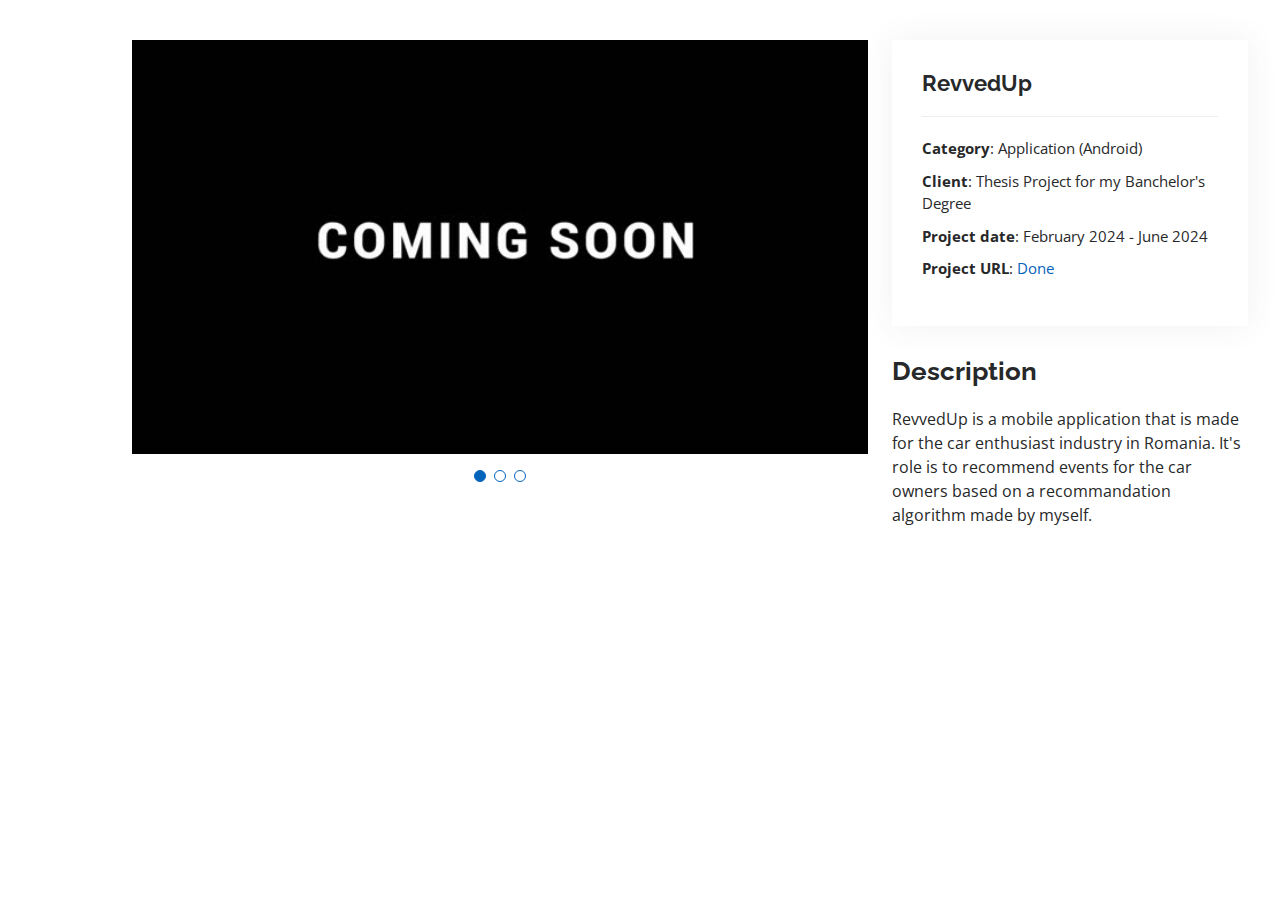
<file: revvedup-details.html>
<!DOCTYPE html>
<html lang="en">

<head>
  <meta charset="utf-8">
  <meta content="width=device-width, initial-scale=1.0" name="viewport">

  <title>Portfolio Details</title>
  <meta content="" name="description">
  <meta content="" name="keywords">

  <!-- Favicons -->
  <link href="assets/img/favicon.png" rel="icon">

  <!-- Google Fonts -->
  <link
    href="https://fonts.googleapis.com/css?family=Open+Sans:300,300i,400,400i,600,600i,700,700i|Raleway:300,300i,400,400i,500,500i,600,600i,700,700i|Poppins:300,300i,400,400i,500,500i,600,600i,700,700i"
    rel="stylesheet">

  <!-- Vendor CSS Files -->
  <link href="assets/vendor/aos/aos.css" rel="stylesheet">
  <link href="assets/vendor/bootstrap/css/bootstrap.min.css" rel="stylesheet">
  <link href="assets/vendor/bootstrap-icons/bootstrap-icons.css" rel="stylesheet">
  <link href="assets/vendor/boxicons/css/boxicons.min.css" rel="stylesheet">
  <link href="assets/vendor/glightbox/css/glightbox.min.css" rel="stylesheet">
  <link href="assets/vendor/swiper/swiper-bundle.min.css" rel="stylesheet">

  <!-- Template Main CSS File -->
  <link href="assets/css/style.css" rel="stylesheet">

</head>

<body>

  <main id="main">

    <!-- ======= Portfolio Details Section ======= -->
    <section id="portfolio-details" class="portfolio-details">
      <div class="container">

        <div class="row gy-4">

          <div class="col-lg-8">
            <div class="portfolio-details-slider swiper">
              <div class="swiper-wrapper align-items-center">

                <div class="swiper-slide">
                  <img src="assets/img/portfolio/comingsoon.jpg" alt="">
                </div>

                <div class="swiper-slide">
                  <img src="assets/img/portfolio/comingsoon.jpg" alt="">
                </div>

                <div class="swiper-slide">
                  <img src="assets/img/portfolio/comingsoon.jpg" alt="">
                </div>

              </div>
              <div class="swiper-pagination"></div>
            </div>
          </div>

          <div class="col-lg-4">
            <div class="portfolio-info">
              <h3>RevvedUp</h3>
              <ul>
                <li><strong>Category</strong>: Application (Android)</li>
                <li><strong>Client</strong>: Thesis Project for my Banchelor's Degree</li>
                <li><strong>Project date</strong>: February 2024 - June 2024</li>
                <li><strong>Project URL</strong>: <a href="https://github.com/vladgabrielneculai/RevvedUp">Done</a></li>
              </ul>
            </div>
            <div class="portfolio-description">
              <h2>Description</h2>
              <p>
                RevvedUp is a mobile application that is made for the car enthusiast industry in Romania. It's role is
                to recommend events for the car owners based on a recommandation algorithm made by myself.
              </p>
            </div>
          </div>

        </div>

      </div>
    </section><!-- End Portfolio Details Section -->

  </main><!-- End #main -->

  <div id="preloader"></div>
  <a href="#" class="back-to-top d-flex align-items-center justify-content-center"><i
      class="bi bi-arrow-up-short"></i></a>

  <!-- Vendor JS Files -->
  <script src="assets/vendor/purecounter/purecounter_vanilla.js"></script>
  <script src="assets/vendor/aos/aos.js"></script>
  <script src="assets/vendor/bootstrap/js/bootstrap.bundle.min.js"></script>
  <script src="assets/vendor/glightbox/js/glightbox.min.js"></script>
  <script src="assets/vendor/isotope-layout/isotope.pkgd.min.js"></script>
  <script src="assets/vendor/swiper/swiper-bundle.min.js"></script>
  <script src="assets/vendor/typed.js/typed.umd.js"></script>
  <script src="assets/vendor/waypoints/noframework.waypoints.js"></script>
  <script src="assets/vendor/php-email-form/validate.js"></script>

  <!-- Template Main JS File -->
  <script src="assets/js/main.js"></script>

</body>

</html>
</file>
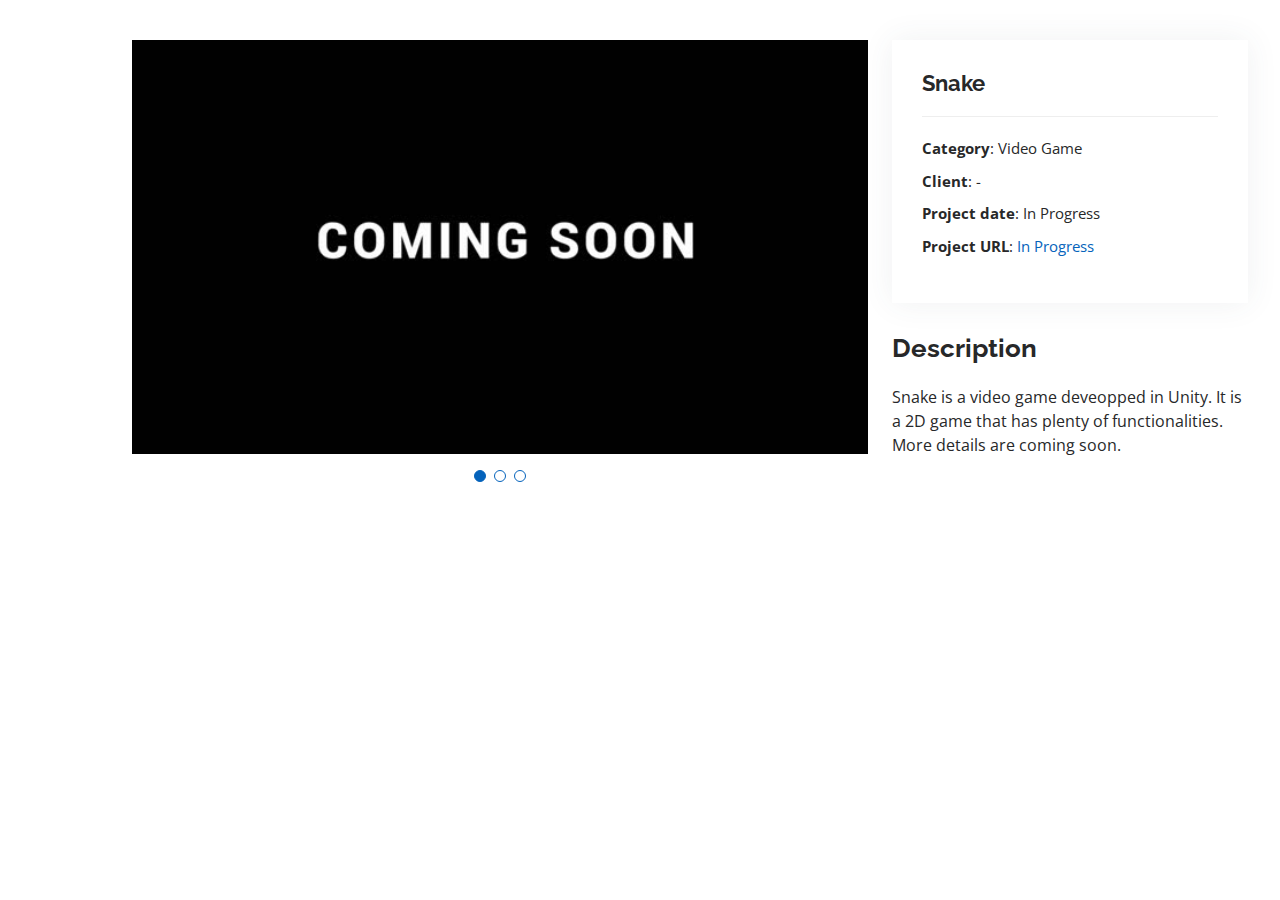
<file: snake-details.html>
<!DOCTYPE html>
<html lang="en">

<head>
  <meta charset="utf-8">
  <meta content="width=device-width, initial-scale=1.0" name="viewport">

  <title>Portfolio Details</title>
  <meta content="" name="description">
  <meta content="" name="keywords">

  <!-- Favicons -->
  <link href="assets/img/favicon.png" rel="icon">

  <!-- Google Fonts -->
  <link href="https://fonts.googleapis.com/css?family=Open+Sans:300,300i,400,400i,600,600i,700,700i|Raleway:300,300i,400,400i,500,500i,600,600i,700,700i|Poppins:300,300i,400,400i,500,500i,600,600i,700,700i" rel="stylesheet">

  <!-- Vendor CSS Files -->
  <link href="assets/vendor/aos/aos.css" rel="stylesheet">
  <link href="assets/vendor/bootstrap/css/bootstrap.min.css" rel="stylesheet">
  <link href="assets/vendor/bootstrap-icons/bootstrap-icons.css" rel="stylesheet">
  <link href="assets/vendor/boxicons/css/boxicons.min.css" rel="stylesheet">
  <link href="assets/vendor/glightbox/css/glightbox.min.css" rel="stylesheet">
  <link href="assets/vendor/swiper/swiper-bundle.min.css" rel="stylesheet">

  <!-- Template Main CSS File -->
  <link href="assets/css/style.css" rel="stylesheet">

</head>

<body>

  <main id="main">

    <!-- ======= Portfolio Details Section ======= -->
    <section id="portfolio-details" class="portfolio-details">
      <div class="container">

        <div class="row gy-4">

          <div class="col-lg-8">
            <div class="portfolio-details-slider swiper">
              <div class="swiper-wrapper align-items-center">

                <div class="swiper-slide">
                  <img src="assets/img/portfolio/comingsoon.jpg" alt="">
                </div>

                <div class="swiper-slide">
                  <img src="assets/img/portfolio/comingsoon.jpg" alt="">
                </div>

                <div class="swiper-slide">
                  <img src="assets/img/portfolio/comingsoon.jpg" alt="">
                </div>

              </div>
              <div class="swiper-pagination"></div>
            </div>
          </div>

          <div class="col-lg-4">
            <div class="portfolio-info">
              <h3>Snake</h3>
              <ul>
                <li><strong>Category</strong>: Video Game</li>
                <li><strong>Client</strong>: - </li>
                <li><strong>Project date</strong>: In Progress</li>
                <li><strong>Project URL</strong>: <a href="#">In Progress</a></li>
              </ul>
            </div>
            <div class="portfolio-description">
              <h2>Description</h2>
              <p>
                Snake is a video game deveopped in Unity. It is a 2D game that has plenty of functionalities.
                More details are coming soon.</p>
            </div>
          </div>

        </div>

      </div>
    </section><!-- End Portfolio Details Section -->

  </main><!-- End #main -->

  <div id="preloader"></div>
  <a href="#" class="back-to-top d-flex align-items-center justify-content-center"><i class="bi bi-arrow-up-short"></i></a>

  <!-- Vendor JS Files -->
  <script src="assets/vendor/purecounter/purecounter_vanilla.js"></script>
  <script src="assets/vendor/aos/aos.js"></script>
  <script src="assets/vendor/bootstrap/js/bootstrap.bundle.min.js"></script>
  <script src="assets/vendor/glightbox/js/glightbox.min.js"></script>
  <script src="assets/vendor/isotope-layout/isotope.pkgd.min.js"></script>
  <script src="assets/vendor/swiper/swiper-bundle.min.js"></script>
  <script src="assets/vendor/typed.js/typed.umd.js"></script>
  <script src="assets/vendor/waypoints/noframework.waypoints.js"></script>
  <script src="assets/vendor/php-email-form/validate.js"></script>

  <!-- Template Main JS File -->
  <script src="assets/js/main.js"></script>

</body>

</html>
</file>
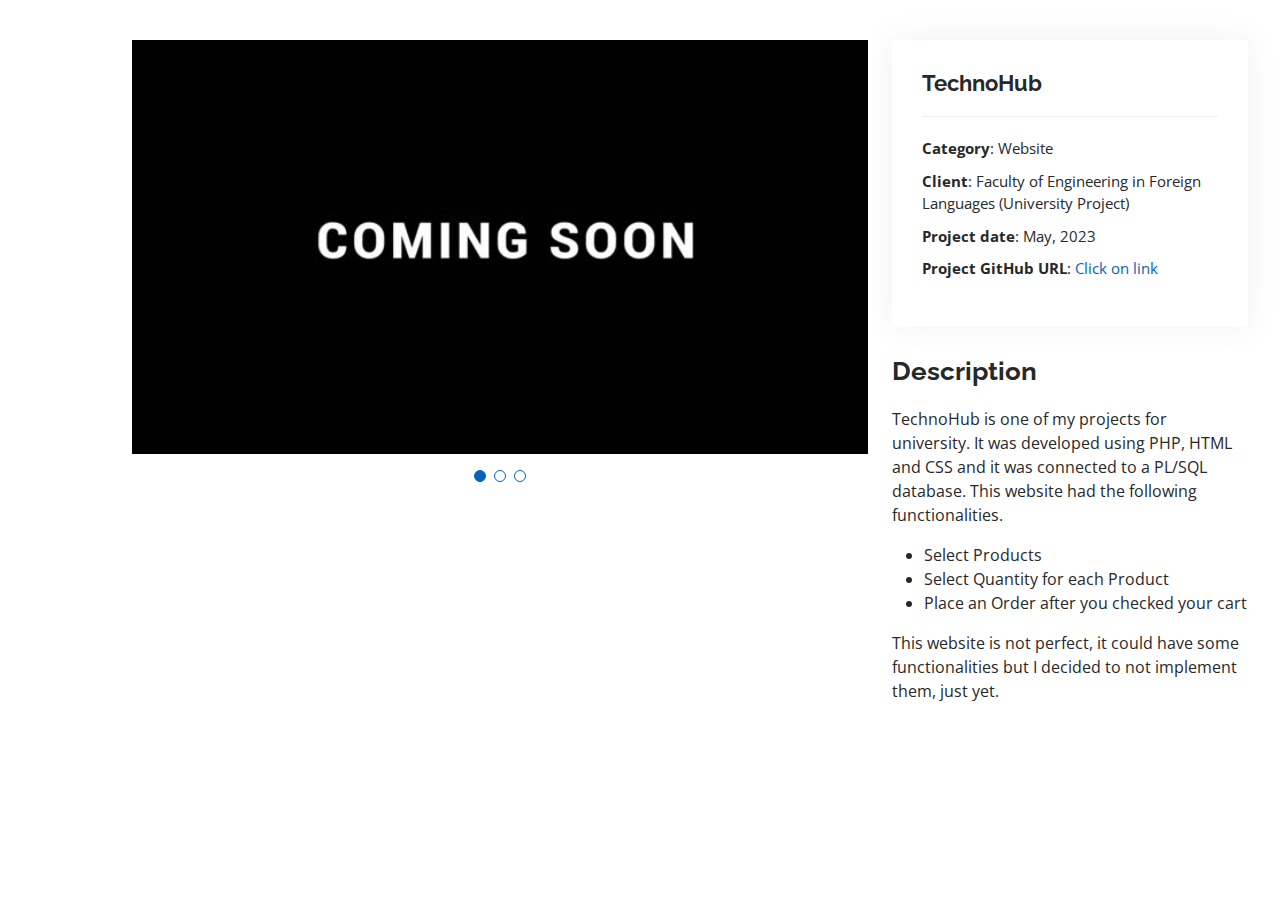
<file: technohub-details.html>
<!DOCTYPE html>
<html lang="en">

<head>
  <meta charset="utf-8">
  <meta content="width=device-width, initial-scale=1.0" name="viewport">

  <title>Portfolio Details</title>
  <meta content="" name="description">
  <meta content="" name="keywords">

  <!-- Favicons -->
  <link href="assets/img/favicon.png" rel="icon">

  <!-- Google Fonts -->
  <link href="https://fonts.googleapis.com/css?family=Open+Sans:300,300i,400,400i,600,600i,700,700i|Raleway:300,300i,400,400i,500,500i,600,600i,700,700i|Poppins:300,300i,400,400i,500,500i,600,600i,700,700i" rel="stylesheet">

  <!-- Vendor CSS Files -->
  <link href="assets/vendor/aos/aos.css" rel="stylesheet">
  <link href="assets/vendor/bootstrap/css/bootstrap.min.css" rel="stylesheet">
  <link href="assets/vendor/bootstrap-icons/bootstrap-icons.css" rel="stylesheet">
  <link href="assets/vendor/boxicons/css/boxicons.min.css" rel="stylesheet">
  <link href="assets/vendor/glightbox/css/glightbox.min.css" rel="stylesheet">
  <link href="assets/vendor/swiper/swiper-bundle.min.css" rel="stylesheet">

  <!-- Template Main CSS File -->
  <link href="assets/css/style.css" rel="stylesheet">

</head>

<body>

  <main id="main">

    <!-- ======= Portfolio Details Section ======= -->
    <section id="portfolio-details" class="portfolio-details">
      <div class="container">

        <div class="row gy-4">

          <div class="col-lg-8">
            <div class="portfolio-details-slider swiper">
              <div class="swiper-wrapper align-items-center">

                <div class="swiper-slide">
                  <img src="assets/img/portfolio/comingsoon.jpg" alt="">
                </div>

                <div class="swiper-slide">
                  <img src="assets/img/portfolio/comingsoon.jpg" alt="">
                </div>

                <div class="swiper-slide">
                  <img src="assets/img/portfolio/comingsoon.jpg" alt="">
                </div>

              </div>
              <div class="swiper-pagination"></div>
            </div>
          </div>

          <div class="col-lg-4">
            <div class="portfolio-info">
              <h3>TechnoHub</h3>
              <ul>
                <li><strong>Category</strong>: Website</li>
                <li><strong>Client</strong>: Faculty of Engineering in Foreign Languages (University Project)</li>
                <li><strong>Project date</strong>: May, 2023</li>
                <li><strong>Project GitHub URL</strong>: <a href="https://github.com/vladgabrielneculai/technohub.github.io.git">Click on link</a></li>
              </ul>
            </div>
            <div class="portfolio-description">
              <h2>Description</h2>
              <p>
               TechnoHub is one of my projects for university. It was developed using PHP, HTML and CSS and it was connected to a PL/SQL database. This website had the following functionalities.
               <ul>
                <li>Select Products</li>
                <li>Select Quantity for each Product</li>
                <li>Place an Order after you checked your cart</li>
               </ul>
               This website is not perfect, it could have some functionalities but I decided to not implement them, just yet.
              </p>
            </div>
          </div>

        </div>

      </div>
    </section><!-- End Portfolio Details Section -->

  </main><!-- End #main -->

  <div id="preloader"></div>
  <a href="#" class="back-to-top d-flex align-items-center justify-content-center"><i class="bi bi-arrow-up-short"></i></a>

  <!-- Vendor JS Files -->
  <script src="assets/vendor/purecounter/purecounter_vanilla.js"></script>
  <script src="assets/vendor/aos/aos.js"></script>
  <script src="assets/vendor/bootstrap/js/bootstrap.bundle.min.js"></script>
  <script src="assets/vendor/glightbox/js/glightbox.min.js"></script>
  <script src="assets/vendor/isotope-layout/isotope.pkgd.min.js"></script>
  <script src="assets/vendor/swiper/swiper-bundle.min.js"></script>
  <script src="assets/vendor/typed.js/typed.umd.js"></script>
  <script src="assets/vendor/waypoints/noframework.waypoints.js"></script>
  <script src="assets/vendor/php-email-form/validate.js"></script>

  <!-- Template Main JS File -->
  <script src="assets/js/main.js"></script>

</body>

</html>
</file>
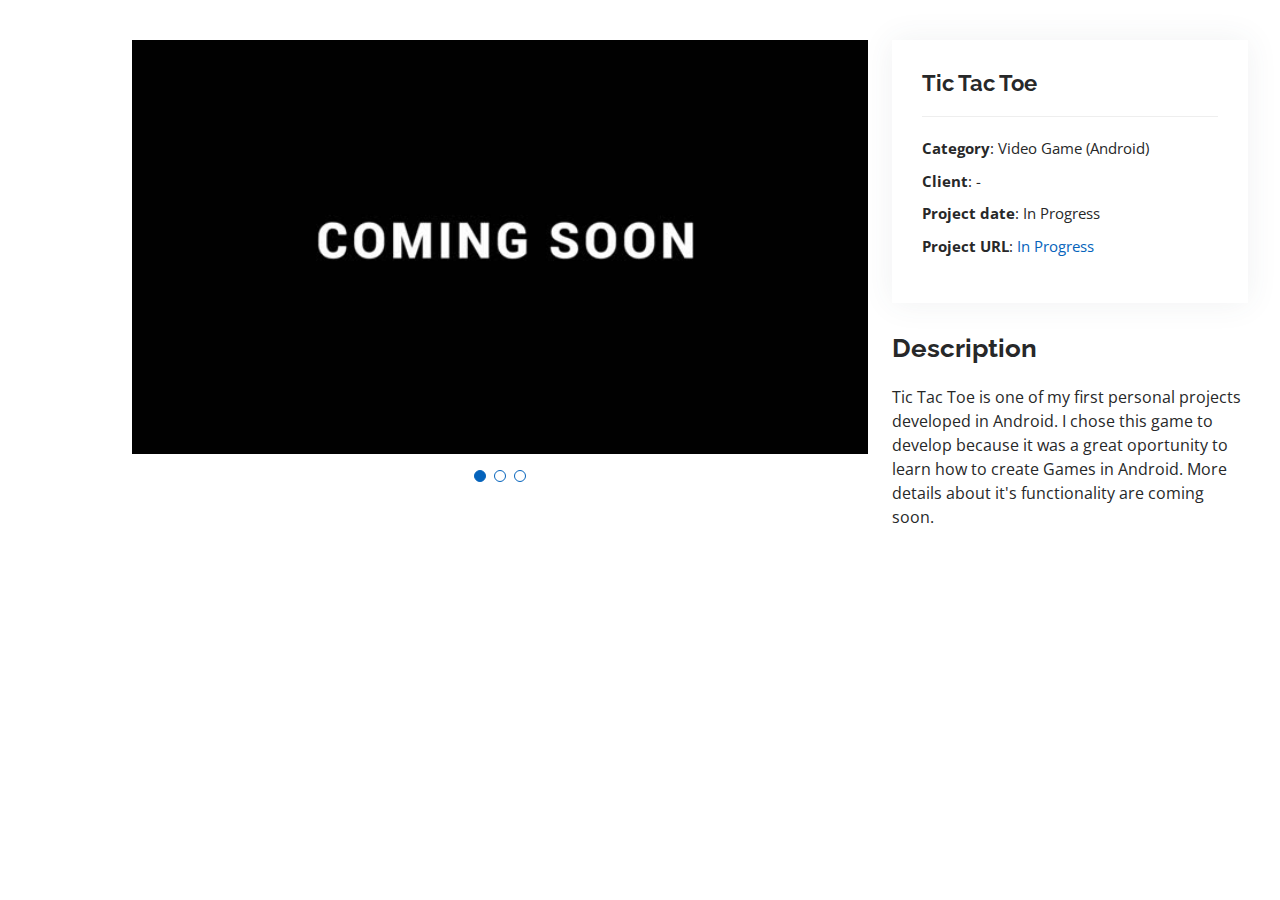
<file: tictactoe-details.html>
<!DOCTYPE html>
<html lang="en">

<head>
  <meta charset="utf-8">
  <meta content="width=device-width, initial-scale=1.0" name="viewport">

  <title>Portfolio Details</title>
  <meta content="" name="description">
  <meta content="" name="keywords">

  <!-- Favicons -->
  <link href="assets/img/favicon.png" rel="icon">

  <!-- Google Fonts -->
  <link href="https://fonts.googleapis.com/css?family=Open+Sans:300,300i,400,400i,600,600i,700,700i|Raleway:300,300i,400,400i,500,500i,600,600i,700,700i|Poppins:300,300i,400,400i,500,500i,600,600i,700,700i" rel="stylesheet">

  <!-- Vendor CSS Files -->
  <link href="assets/vendor/aos/aos.css" rel="stylesheet">
  <link href="assets/vendor/bootstrap/css/bootstrap.min.css" rel="stylesheet">
  <link href="assets/vendor/bootstrap-icons/bootstrap-icons.css" rel="stylesheet">
  <link href="assets/vendor/boxicons/css/boxicons.min.css" rel="stylesheet">
  <link href="assets/vendor/glightbox/css/glightbox.min.css" rel="stylesheet">
  <link href="assets/vendor/swiper/swiper-bundle.min.css" rel="stylesheet">

  <!-- Template Main CSS File -->
  <link href="assets/css/style.css" rel="stylesheet">

</head>

<body>

  <main id="main">

    <!-- ======= Portfolio Details Section ======= -->
    <section id="portfolio-details" class="portfolio-details">
      <div class="container">

        <div class="row gy-4">

          <div class="col-lg-8">
            <div class="portfolio-details-slider swiper">
              <div class="swiper-wrapper align-items-center">

                <div class="swiper-slide">
                  <img src="assets/img/portfolio/comingsoon.jpg" alt="">
                </div>

                <div class="swiper-slide">
                  <img src="assets/img/portfolio/comingsoon.jpg" alt="">
                </div>

                <div class="swiper-slide">
                  <img src="assets/img/portfolio/comingsoon.jpg" alt="">
                </div>

              </div>
              <div class="swiper-pagination"></div>
            </div>
          </div>

          <div class="col-lg-4">
            <div class="portfolio-info">
              <h3>Tic Tac Toe</h3>
              <ul>
                <li><strong>Category</strong>: Video Game (Android)</li>
                <li><strong>Client</strong>: -</li>
                <li><strong>Project date</strong>: In Progress</li>
                <li><strong>Project URL</strong>: <a href="#">In Progress</a></li>
              </ul>
            </div>
            <div class="portfolio-description">
              <h2>Description</h2>
              <p>
                Tic Tac Toe is one of my first personal projects developed in Android. I chose this game to develop because it was a great oportunity to learn how to create Games in Android.
              More details about it's functionality are coming soon.
              </p>
            </div>
          </div>

        </div>

      </div>
    </section><!-- End Portfolio Details Section -->

  </main><!-- End #main -->

  <div id="preloader"></div>
  <a href="#" class="back-to-top d-flex align-items-center justify-content-center"><i class="bi bi-arrow-up-short"></i></a>

  <!-- Vendor JS Files -->
  <script src="assets/vendor/purecounter/purecounter_vanilla.js"></script>
  <script src="assets/vendor/aos/aos.js"></script>
  <script src="assets/vendor/bootstrap/js/bootstrap.bundle.min.js"></script>
  <script src="assets/vendor/glightbox/js/glightbox.min.js"></script>
  <script src="assets/vendor/isotope-layout/isotope.pkgd.min.js"></script>
  <script src="assets/vendor/swiper/swiper-bundle.min.js"></script>
  <script src="assets/vendor/typed.js/typed.umd.js"></script>
  <script src="assets/vendor/waypoints/noframework.waypoints.js"></script>
  <script src="assets/vendor/php-email-form/validate.js"></script>

  <!-- Template Main JS File -->
  <script src="assets/js/main.js"></script>

</body>

</html>
</file>
<file: assets/css/style.css>
/**
* Template Name: MyResume
* Updated: Jun 13 2023 with Bootstrap v5.3.0
* Template URL: https://bootstrapmade.com/free-html-bootstrap-template-my-resume/
* Author: BootstrapMade.com
* License: https://bootstrapmade.com/license/
*/

/*--------------------------------------------------------------
# General
--------------------------------------------------------------*/
body {
  font-family: "Open Sans", sans-serif;
  color: #272829;
}

a {
  color: #0563bb;
  text-decoration: none;
}

a:hover {
  color: #067ded;
  text-decoration: none;
}

h1,
h2,
h3,
h4,
h5,
h6 {
  font-family: "Raleway", sans-serif;
}

/*--------------------------------------------------------------
# Back to top button
--------------------------------------------------------------*/
.back-to-top {
  position: fixed;
  visibility: hidden;
  opacity: 0;
  right: 15px;
  bottom: 15px;
  z-index: 996;
  background: #0563bb;
  width: 40px;
  height: 40px;
  border-radius: 50px;
  transition: all 0.4s;
}

.back-to-top i {
  font-size: 28px;
  color: #fff;
  line-height: 0;
}

.back-to-top:hover {
  background: #0678e3;
  color: #fff;
}

.back-to-top.active {
  visibility: visible;
  opacity: 1;
}

/*--------------------------------------------------------------
# Preloader
--------------------------------------------------------------*/
#preloader {
  position: fixed;
  top: 0;
  left: 0;
  right: 0;
  bottom: 0;
  z-index: 9999;
  overflow: hidden;
  background: #fff;
}

#preloader:before {
  content: "";
  position: fixed;
  top: calc(50% - 30px);
  left: calc(50% - 30px);
  border: 6px solid #0563bb;
  border-top-color: #fff;
  border-bottom-color: #fff;
  border-radius: 50%;
  width: 60px;
  height: 60px;
  animation: animate-preloader 1s linear infinite;
}

@keyframes animate-preloader {
  0% {
    transform: rotate(0deg);
  }

  100% {
    transform: rotate(360deg);
  }
}

/*--------------------------------------------------------------
# Disable aos animation delay on mobile devices
--------------------------------------------------------------*/
@media screen and (max-width: 768px) {
  [data-aos-delay] {
    transition-delay: 0 !important;
  }
}

/*--------------------------------------------------------------
# Header
--------------------------------------------------------------*/
#header {
  position: fixed;
  top: 0;
  left: 0;
  bottom: 0;
  z-index: 9997;
  transition: all 0.5s;
  padding: 15px;
  overflow-y: auto;
}

@media (max-width: 991px) {
  #header {
    width: 300px;
    background: #fff;
    border-right: 1px solid #e6e9ec;
    left: -300px;
  }
}

@media (min-width: 991px) {
  #main {
    margin-left: 100px;
  }
}

/*--------------------------------------------------------------
# Navigation Menu
--------------------------------------------------------------*/
/**
* Desktop Navigation 
*/
.nav-menu {
  padding: 0;
  display: block;
}

.nav-menu * {
  margin: 0;
  padding: 0;
  list-style: none;
}

.nav-menu>ul>li {
  position: relative;
  white-space: nowrap;
}

.nav-menu a,
.nav-menu a:focus {
  display: flex;
  align-items: center;
  color: #45505b;
  padding: 10px 18px;
  margin-bottom: 8px;
  transition: 0.3s;
  font-size: 15px;
  border-radius: 50px;
  background: #f2f3f5;
  height: 56px;
  width: 100%;
  overflow: hidden;
  transition: 0.3s;
}

.nav-menu a i,
.nav-menu a:focus i {
  font-size: 20px;
}

.nav-menu a span,
.nav-menu a:focus span {
  padding: 0 5px 0 7px;
  color: #45505b;
}

@media (min-width: 992px) {

  .nav-menu a,
  .nav-menu a:focus {
    width: 56px;
  }

  .nav-menu a span,
  .nav-menu a:focus span {
    display: none;
    color: #fff;
  }
}

.nav-menu a:hover,
.nav-menu .active,
.nav-menu .active:focus,
.nav-menu li:hover>a {
  color: #fff;
  background: #0563bb;
}

.nav-menu a:hover span,
.nav-menu .active span,
.nav-menu .active:focus span,
.nav-menu li:hover>a span {
  color: #fff;
}

.nav-menu a:hover,
.nav-menu li:hover>a {
  width: 100%;
  color: #fff;
}

.nav-menu a:hover span,
.nav-menu li:hover>a span {
  display: block;
}

/**
* Mobile Navigation 
*/
.mobile-nav-toggle {
  position: fixed;
  right: 10px;
  top: 10px;
  z-index: 9998;
  border: 0;
  background: none;
  font-size: 28px;
  transition: all 0.4s;
  outline: none !important;
  line-height: 0;
  cursor: pointer;
  border-radius: 50px;
  padding: 5px;
}

.mobile-nav-toggle i {
  color: #45505b;
}

.mobile-nav-active {
  overflow: hidden;
}

.mobile-nav-active #header {
  left: 0;
}

.mobile-nav-active .mobile-nav-toggle {
  color: #fff;
  background-color: #0563bb;
}

/*--------------------------------------------------------------
# Hero Section
--------------------------------------------------------------*/
#hero {
  width: 100%;
  height: 100vh;
  background: url("../img/hero-bg.jpg") top right no-repeat;
  background-size: cover;
  position: relative;
}

@media (min-width: 992px) {
  #hero {
    padding-left: 160px;
  }
}

#hero:before {
  content: "";
  background: rgba(255, 255, 255, 0.8);
  position: absolute;
  bottom: 0;
  top: 0;
  left: 0;
  right: 0;
}

#hero h1 {
  margin: 0;
  font-size: 64px;
  font-weight: 700;
  line-height: 56px;
  color: #45505b;
}

#hero p {
  color: #45505b;
  margin: 15px 0 0 0;
  font-size: 26px;
  font-family: "Poppins", sans-serif;
}

#hero p span {
  color: #0563bb;
  letter-spacing: 1px;
}

#hero .social-links {
  margin-top: 30px;
}

#hero .social-links a {
  font-size: 24px;
  display: inline-block;
  color: #45505b;
  line-height: 1;
  margin-right: 20px;
  transition: 0.3s;
}

#hero .social-links a:hover {
  color: #0563bb;
}

@media (max-width: 992px) {
  #hero {
    text-align: center;
  }

  #hero h1 {
    font-size: 32px;
    line-height: 36px;
  }

  #hero p {
    margin-top: 10px;
    font-size: 20px;
    line-height: 24px;
  }
}

/*--------------------------------------------------------------
# Sections General
--------------------------------------------------------------*/
section {
  padding: 60px 0;
  overflow: hidden;
}

.section-title {
  text-align: center;
  padding-bottom: 30px;
}

.section-title h2 {
  font-size: 32px;
  font-weight: bold;
  text-transform: uppercase;
  margin-bottom: 20px;
  padding-bottom: 20px;
  position: relative;
  color: #45505b;
}

.section-title h2::before {
  content: "";
  position: absolute;
  display: block;
  width: 120px;
  height: 1px;
  background: #ddd;
  bottom: 1px;
  left: calc(50% - 60px);
}

.section-title h2::after {
  content: "";
  position: absolute;
  display: block;
  width: 40px;
  height: 3px;
  background: #0563bb;
  bottom: 0;
  left: calc(50% - 20px);
}

.section-title p {
  margin-bottom: 0;
}

/*--------------------------------------------------------------
# About
--------------------------------------------------------------*/
.about .content h3 {
  font-weight: 700;
  font-size: 26px;
  color: #728394;
}

.about .content ul {
  list-style: none;
  padding: 0;
}

.about .content ul li {
  margin-bottom: 20px;
  display: flex;
  align-items: center;
}

.about .content ul strong {
  margin-right: 10px;
}

.about .content ul i {
  font-size: 16px;
  margin-right: 5px;
  color: #0563bb;
  line-height: 0;
}

.about .content p:last-child {
  margin-bottom: 0;
}

/*--------------------------------------------------------------
# Akills
--------------------------------------------------------------*/
.skills .progress {
  height: 60px;
  display: block;
  background: none;
  border-radius: 0;
}

.skills .progress .skill {
  padding: 10px 0;
  margin: 0;
  text-transform: uppercase;
  display: block;
  font-weight: 600;
  font-family: "Poppins", sans-serif;
  color: #45505b;
}

.skills .progress .skill .val {
  float: right;
  font-style: normal;
}

.skills .progress-bar-wrap {
  background: #f2f3f5;
}

.skills .progress-bar {
  width: 1px;
  height: 10px;
  transition: 0.9s;
  background-color: #0563bb;
}

/*--------------------------------------------------------------
# Resume
--------------------------------------------------------------*/
.resume .resume-title {
  font-size: 26px;
  font-weight: 700;
  margin-top: 20px;
  margin-bottom: 20px;
  color: #45505b;
}

.resume .resume-item {
  padding: 0 0 20px 20px;
  margin-top: -2px;
  border-left: 2px solid #0563bb;
  position: relative;
}

.resume .resume-item h4 {
  line-height: 18px;
  font-size: 18px;
  font-weight: 600;
  text-transform: uppercase;
  font-family: "Poppins", sans-serif;
  color: #0563bb;
  margin-bottom: 10px;
}

.resume .resume-item h5 {
  font-size: 16px;
  background: #f7f8f9;
  padding: 5px 15px;
  display: inline-block;
  font-weight: 600;
  margin-bottom: 10px;
}

.resume .resume-item ul {
  padding-left: 20px;
}

.resume .resume-item ul li {
  padding-bottom: 10px;
}

.resume .resume-item:last-child {
  padding-bottom: 0;
}

.resume .resume-item::before {
  content: "";
  position: absolute;
  width: 16px;
  height: 16px;
  border-radius: 50px;
  left: -9px;
  top: 0;
  background: #fff;
  border: 2px solid #0563bb;
}

/*--------------------------------------------------------------
# Portfolio
--------------------------------------------------------------*/
.portfolio .portfolio-item {
  margin-bottom: 30px;
}

.portfolio #portfolio-flters {
  padding: 0;
  margin: 0 auto 25px auto;
  list-style: none;
  text-align: center;
  background: #fff;
  border-radius: 50px;
  padding: 2px 15px;
}

.portfolio #portfolio-flters li {
  cursor: pointer;
  display: inline-block;
  padding: 10px 15px;
  font-size: 14px;
  font-weight: 600;
  line-height: 1;
  text-transform: uppercase;
  color: #272829;
  margin-bottom: 5px;
  transition: all 0.3s ease-in-out;
}

.portfolio #portfolio-flters li:hover,
.portfolio #portfolio-flters li.filter-active {
  color: #0563bb;
}

.portfolio #portfolio-flters li:last-child {
  margin-right: 0;
}

.portfolio .portfolio-wrap {
  transition: 0.3s;
  position: relative;
  overflow: hidden;
  z-index: 1;
  background: rgba(69, 80, 91, 0.8);
}

.portfolio .portfolio-wrap::before {
  content: "";
  background: rgba(255, 255, 255, 0.7);
  position: absolute;
  left: 30px;
  right: 30px;
  top: 30px;
  bottom: 30px;
  transition: all ease-in-out 0.3s;
  z-index: 2;
  opacity: 0;
}

.portfolio .portfolio-wrap .portfolio-info {
  opacity: 0;
  position: absolute;
  top: 0;
  left: 0;
  right: 0;
  bottom: 0;
  text-align: center;
  z-index: 3;
  transition: all ease-in-out 0.3s;
  display: flex;
  flex-direction: column;
  justify-content: center;
  align-items: center;
}

.portfolio .portfolio-wrap .portfolio-info::before {
  display: block;
  content: "";
  width: 48px;
  height: 48px;
  position: absolute;
  top: 35px;
  left: 35px;
  border-top: 3px solid #d7dce1;
  border-left: 3px solid #d7dce1;
  transition: all 0.5s ease 0s;
  z-index: 9994;
}

.portfolio .portfolio-wrap .portfolio-info::after {
  display: block;
  content: "";
  width: 48px;
  height: 48px;
  position: absolute;
  bottom: 35px;
  right: 35px;
  border-bottom: 3px solid #d7dce1;
  border-right: 3px solid #d7dce1;
  transition: all 0.5s ease 0s;
  z-index: 9994;
}

.portfolio .portfolio-wrap .portfolio-info h4 {
  font-size: 20px;
  color: #45505b;
  font-weight: 600;
}

.portfolio .portfolio-wrap .portfolio-info p {
  color: #45505b;
  font-size: 14px;
  text-transform: uppercase;
  padding: 0;
  margin: 0;
}

.portfolio .portfolio-wrap .portfolio-links {
  text-align: center;
  z-index: 4;
}

.portfolio .portfolio-wrap .portfolio-links a {
  color: #45505b;
  margin: 0 2px;
  font-size: 28px;
  display: inline-block;
  transition: 0.3s;
}

.portfolio .portfolio-wrap .portfolio-links a:hover {
  color: #148af9;
}

.portfolio .portfolio-wrap:hover::before {
  top: 0;
  left: 0;
  right: 0;
  bottom: 0;
  opacity: 1;
}

.portfolio .portfolio-wrap:hover .portfolio-info {
  opacity: 1;
}

.portfolio .portfolio-wrap:hover .portfolio-info::before {
  top: 15px;
  left: 15px;
}

.portfolio .portfolio-wrap:hover .portfolio-info::after {
  bottom: 15px;
  right: 15px;
}

/*--------------------------------------------------------------
# Portfolio Details
--------------------------------------------------------------*/
.portfolio-details {
  padding-top: 40px;
}

.portfolio-details .portfolio-details-slider img {
  width: 100%;
}

.portfolio-details .portfolio-details-slider .swiper-pagination {
  margin-top: 20px;
  position: relative;
}

.portfolio-details .portfolio-details-slider .swiper-pagination .swiper-pagination-bullet {
  width: 12px;
  height: 12px;
  background-color: #fff;
  opacity: 1;
  border: 1px solid #0563bb;
}

.portfolio-details .portfolio-details-slider .swiper-pagination .swiper-pagination-bullet-active {
  background-color: #0563bb;
}

.portfolio-details .portfolio-info {
  padding: 30px;
  box-shadow: 0px 0 30px rgba(69, 80, 91, 0.08);
}

.portfolio-details .portfolio-info h3 {
  font-size: 22px;
  font-weight: 700;
  margin-bottom: 20px;
  padding-bottom: 20px;
  border-bottom: 1px solid #eee;
}

.portfolio-details .portfolio-info ul {
  list-style: none;
  padding: 0;
  font-size: 15px;
}

.portfolio-details .portfolio-info ul li+li {
  margin-top: 10px;
}

.portfolio-details .portfolio-description {
  padding-top: 30px;
}

.portfolio-details .portfolio-description h2 {
  font-size: 26px;
  font-weight: 700;
  margin-bottom: 20px;
}

.portfolio-details .portfolio-description p {
  padding: 0;
}

/*--------------------------------------------------------------
# Contact
--------------------------------------------------------------*/
.contact .info {
  width: 100%;
  background: #fff;
}

.contact .info i {
  font-size: 20px;
  color: #0563bb;
  float: left;
  width: 44px;
  height: 44px;
  background: #eef7ff;
  display: flex;
  justify-content: center;
  align-items: center;
  border-radius: 50px;
  transition: all 0.3s ease-in-out;
}

.contact .info h4 {
  padding: 0 0 0 60px;
  font-size: 22px;
  font-weight: 600;
  margin-bottom: 5px;
  color: #45505b;
}

.contact .info p {
  padding: 0 0 0 60px;
  margin-bottom: 0;
  font-size: 14px;
  color: #728394;
}

.contact .info .email,
.contact .info .phone {
  margin-top: 40px;
}

.contact .info .email:hover i,
.contact .info .address:hover i,
.contact .info .phone:hover i {
  background: #0563bb;
  color: #fff;
}

.contact .php-email-form {
  width: 100%;
  background: #fff;
}

.contact .php-email-form .form-group {
  padding-bottom: 8px;
}

.contact .php-email-form .error-message {
  display: none;
  color: #fff;
  background: #ed3c0d;
  text-align: left;
  padding: 15px;
  font-weight: 600;
}

.contact .php-email-form .error-message br+br {
  margin-top: 25px;
}

.contact .php-email-form .sent-message {
  display: none;
  color: #fff;
  background: #18d26e;
  text-align: center;
  padding: 15px;
  font-weight: 600;
}

.contact .php-email-form .loading {
  display: none;
  background: #fff;
  text-align: center;
  padding: 15px;
}

.contact .php-email-form .loading:before {
  content: "";
  display: inline-block;
  border-radius: 50%;
  width: 24px;
  height: 24px;
  margin: 0 10px -6px 0;
  border: 3px solid #18d26e;
  border-top-color: #eee;
  animation: animate-loading 1s linear infinite;
}

.contact .php-email-form input,
.contact .php-email-form textarea {
  border-radius: 4px;
  box-shadow: none;
  font-size: 14px;
}

.contact .php-email-form input[type=text],
.contact .php-email-form input[type=email] {
  height: 44px;
}

.contact .php-email-form textarea {
  padding: 10px 12px;
}

.contact .php-email-form button[type=submit] {
  background: #0563bb;
  border: 0;
  padding: 10px 35px;
  color: #fff;
  transition: 0.4s;
  border-radius: 50px;
}

.contact .php-email-form button[type=submit]:hover {
  background: #0678e3;
}

@keyframes animate-loading {
  0% {
    transform: rotate(0deg);
  }

  100% {
    transform: rotate(360deg);
  }
}

/*--------------------------------------------------------------
# Footer
--------------------------------------------------------------*/
#footer {
  background: #f7f8f9;
  color: #45505b;
  font-size: 14px;
  text-align: center;
  padding: 30px 0;
}

#footer h3 {
  font-size: 36px;
  font-weight: 700;
  position: relative;
  font-family: "Poppins", sans-serif;
  padding: 0;
  margin: 0 0 15px 0;
}

#footer p {
  font-size: 15;
  font-style: italic;
  padding: 0;
  margin: 0 0 40px 0;
}

#footer .social-links {
  margin: 0 0 40px 0;
}

#footer .social-links a {
  font-size: 18px;
  display: inline-block;
  background: #0563bb;
  color: #fff;
  line-height: 1;
  padding: 8px 0;
  margin-right: 4px;
  border-radius: 50%;
  text-align: center;
  width: 36px;
  height: 36px;
  transition: 0.3s;
}

#footer .social-links a:hover {
  background: #0678e3;
  color: #fff;
  text-decoration: none;
}

#footer .copyright {
  margin: 0 0 5px 0;
}

#footer .credits {
  font-size: 13px;
}
</file>
